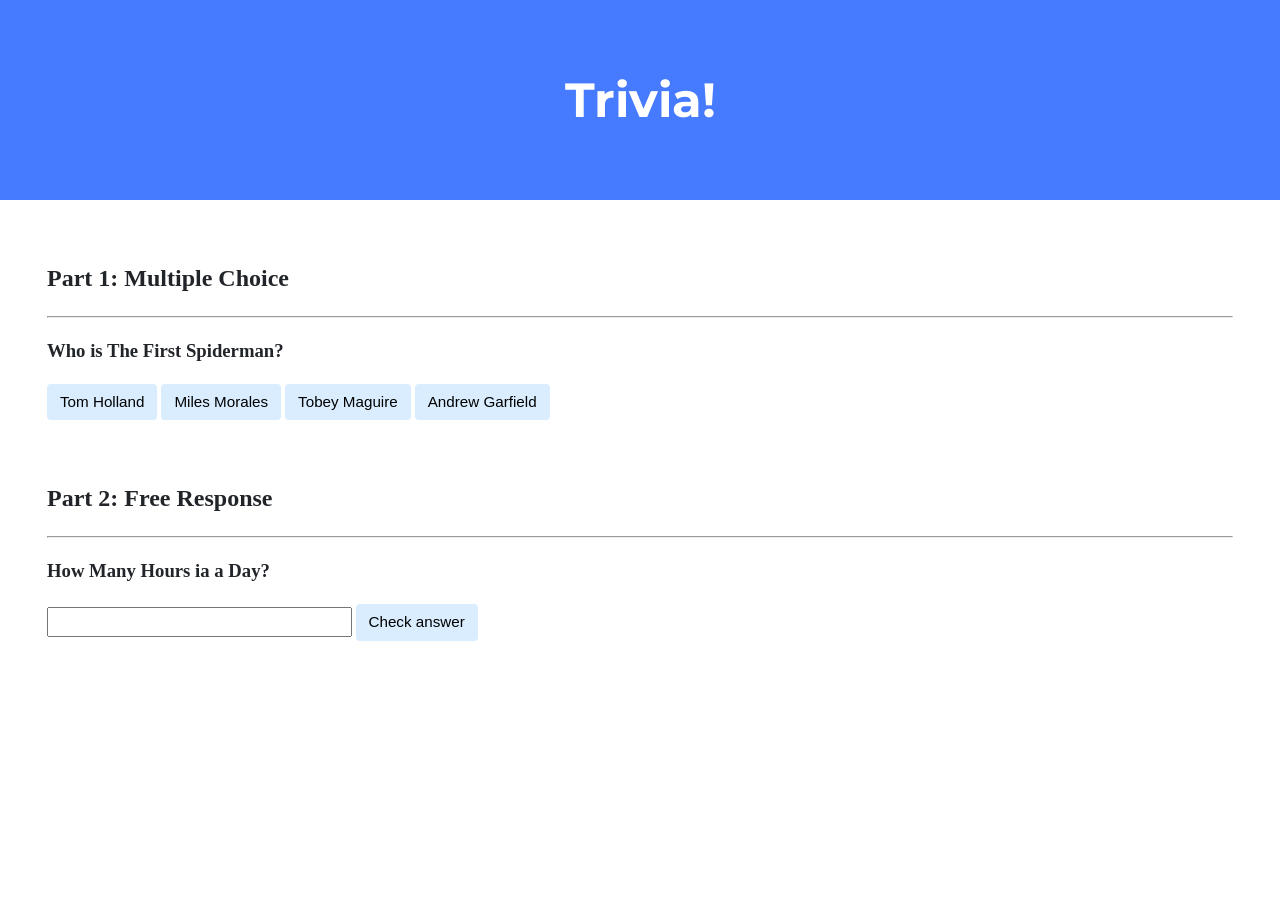
<file: CS50X2025/week8/trivia/index.html>
<!DOCTYPE html>

<html lang="en">
    <head>
        <link href="https://fonts.googleapis.com/css2?family=Montserrat:wght@500&display=swap" rel="stylesheet">
        <link href="styles.css" rel="stylesheet">
        <title>Trivia!</title>
        <script>
                            document.addEventListener('DOMContentLoaded', function(){

                    let correct = document.querySelector('.correct');
                    correct.addEventListener('click', function(){
                        correct.style.backgroundColor = 'green';
                        document.querySelector('#feedback').innerHTML = 'Correct!';
                    });

                    let incorrects= document.querySelectorAll('.incorrect');
                    for (let i = 0; i < incorrects.length; i++)
                    {
                        incorrects[i].addEventListener('click', function(){
                            incorrects[i].style.backgroundColor = 'red';
                            document.querySelector('#feedback').innerHTML = 'Incorrect!';
                        });
                    }

                    document.querySelector('#check').addEventListener('click', function(){
                        let input = document.querySelector('input');
                        if (input.value == '24'){
                            input.style.backgroundColor = 'green';
                            document.querySelector('#result').innerHTML = 'Correct!';
                        } else {
                            input.style.backgroundColor = 'red';
                            document.querySelector('#result').innerHTML = 'Incorrect'
                        }
                    })
                });
        </script>
    </head>
    <body>
        <div class="header">
            <h1>Trivia!</h1>
        </div>

        <div class="container">
            <div class="section">
                <h2>Part 1: Multiple Choice </h2>
                <hr>
                <h3>Who is The First Spiderman?</h3>
                <button class ="incorrect">Tom Holland</button>
                <button class ="incorrect">Miles Morales</button>
                <button class ="correct">Tobey Maguire</button>
                <button class ="incorrect">Andrew Garfield</button>

                <p id="feedback"></p>

            </div>

            <div class="section">
                <h2>Part 2: Free Response</h2>
                <hr>
                <h3>How Many Hours ia a Day?</h3>
                <input type="text"></input>
                <button id="check">Check answer</button>

                <p id="result"></p>
            </div>
        </div>
    </body>
</html>
</file>
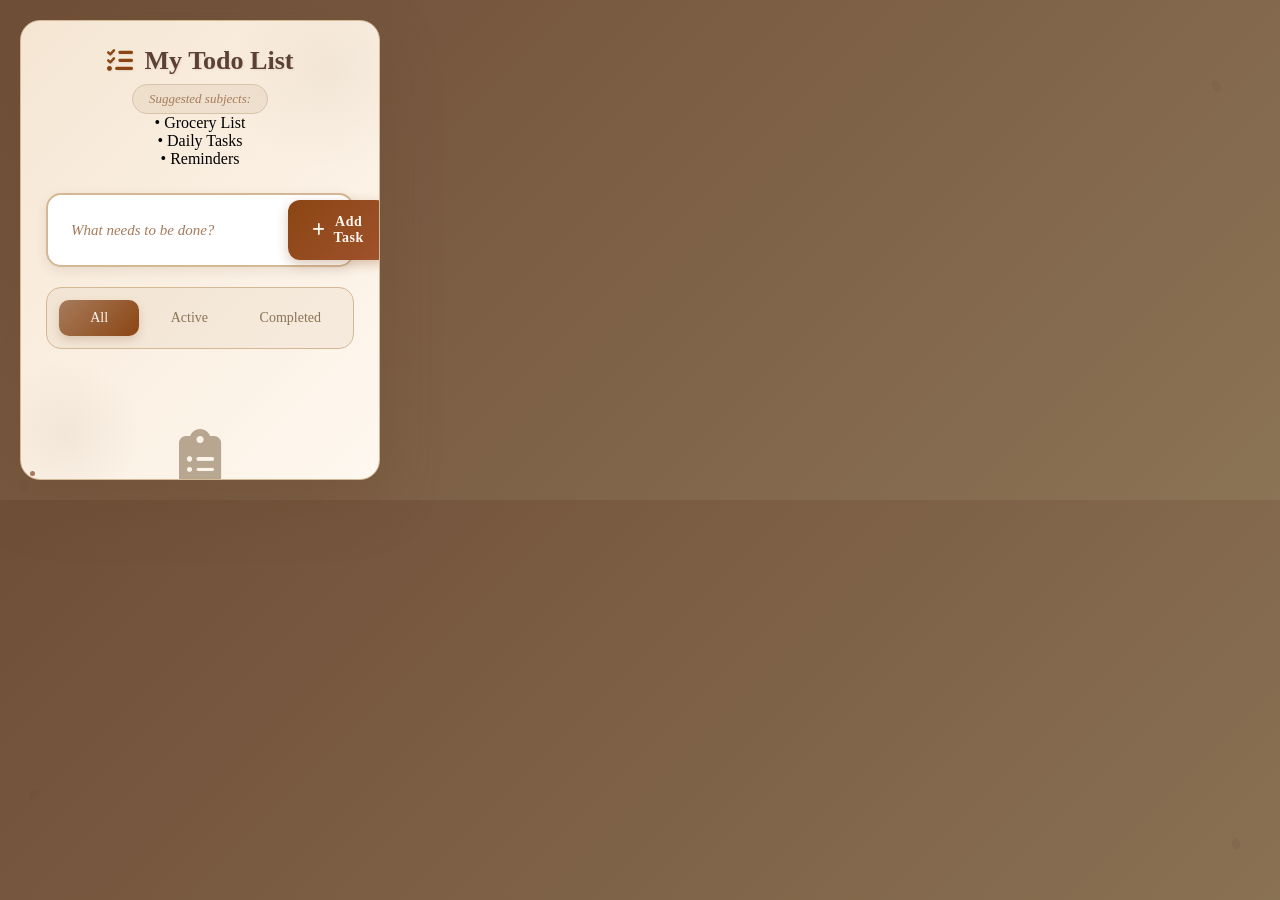
<file: finalproject/popup.html>
<!DOCTYPE html>
<html lang="en">
<head>
    <meta charset="UTF-8">
    <meta name="viewport" content="width=device-width, initial-scale=1.0">
    <title>Mel's Todo List</title>
    <link rel="stylesheet" href="popup.css">
    <link rel="stylesheet" href="https://cdnjs.cloudflare.com/ajax/libs/font-awesome/6.4.0/css/all.min.css">
</head>
<body>
    <div class="container">
        <!-- Header -->
        <header class="header">
            <h1><i class="fas fa-tasks"></i> My Todo List</h1>
            <p class="subtitle">Suggested subjects:</p>
            <p>• Grocery List</p>
            <p>• Daily Tasks</p>
            <p>• Reminders</p>
        </header>

        <!-- Input Section -->
        <div class="input-section">
            <div class="input-wrapper">
                <input 
                    type="text" 
                    id="taskInput" 
                    placeholder="What needs to be done?"
                    maxlength="100"
                >
                <button id="addBtn" class="btn-primary">
                    <i class="fas fa-plus"></i> Add Task
                </button>
            </div>
        </div>

        <!-- Filters -->
        <div class="filters">
            <button class="filter-btn active" data-filter="all">All</button>
            <button class="filter-btn" data-filter="active">Active</button>
            <button class="filter-btn" data-filter="completed">Completed</button>
        </div>

        <!-- Task List -->
        <ul id="taskList" class="tasklist2">
            <!-- Tasks will appear here dynamically -->
            <li class="empty-state">
                <i class="fas fa-clipboard-list"></i>
                <p>No tasks yet. You can add your first task!</p>
            </li>
        </ul>

        <!-- Stats -->
        <div class="thisisstats">
            <span id="taskCounter">0 tasks</span>
            <button id="clearCompleted" class="btn-text">
                <i class="fas fa-trash"></i> Clear Completed
            </button>
        </div>

        <!-- Footer -->
        <footer class="footer">
            <p>Made By Meli Falahian For CS50X's Final Project!</p>
        </footer>
    </div>

    <!-- Coffee Bean Decorations -->
    <div class="coffee-bean"></div>
    <div class="coffee-bean"></div>
    <div class="coffee-bean"></div>
    <div class="coffee-bean"></div>

    <script src="popup.js"></script>
</body>
</html>
</file>
<file: CS50X2025/week8/trivia/styles.css>
body {
    background-color: #fff;
    color: #212529;
    font-size: 1rem;
    font-weight: 400;
    line-height: 1.5;
    margin: 0;
    text-align: left;
}

.container {
    margin-left: auto;
    margin-right: auto;
    padding-left: 15px;
    padding-right: 15px;
}

.header {
    background-color: #477bff;
    color: #fff;
    margin-bottom: 2rem;
    padding: 2rem 1rem;
    text-align: center;
}

.section {
    padding: 0.5rem 2rem 1rem 2rem;
}

.section:hover {
    background-color: #f5f5f5;
    transition: color 2s ease-in-out, background-color 0.15s ease-in-out;
}

h1 {
    font-family: 'Montserrat', sans-serif;
    font-size: 48px;
}

button, input[type="submit"] {
    background-color: #d9edff;
    border: 1px solid transparent;
    border-radius: 0.25rem;
    font-size: 0.95rem;
    font-weight: 400;
    line-height: 1.5;
    padding: 0.375rem 0.75rem;
    text-align: center;
    transition: color 0.15s ease-in-out, background-color 0.15s ease-in-out, border-color 0.15s ease-in-out, box-shadow 0.15s ease-in-out;
    vertical-align: middle;
}


input[type="text"] {
    line-height: 1.8;
    width: 25%;
}

input[type="text"]:hover {
    background-color: #f5f5f5;
    transition: color 2s ease-in-out, background-color 0.15s ease-in-out;
}
</file>
<file: finalproject/popup.css>
/* Reset & Base Styles */
* {
    margin: 0;
    padding: 0;
    box-sizing: border-box;
}

body {
    width: 400px;
    height: 500px;
    font-family: 'Georgia', 'Times New Roman', serif;
    background: linear-gradient(135deg, #6F4E37 0%, #8B7355 100%);
    padding: 20px;
    overflow: hidden;
}

/* Container */
.container {
    background: linear-gradient(135deg, #F5E6D3 0%, #FFF8F0 100%);
    border-radius: 20px;
    padding: 25px;
    height: 100%;
    display: flex;
    flex-direction: column;
    box-shadow: 0 20px 60px rgba(107, 70, 42, 0.3);
    border: 1px solid #D4B896;
    position: relative;
    overflow: hidden;
}

/* Coffee Stain Decoration */
.container::before {
    content: '';
    position: absolute;
    top: -50px;
    right: -50px;
    width: 200px;
    height: 200px;
    background: radial-gradient(circle, rgba(111, 78, 55, 0.05) 0%, transparent 70%);
    border-radius: 50%;
}

.container::after {
    content: '';
    position: absolute;
    bottom: -30px;
    left: -30px;
    width: 150px;
    height: 150px;
    background: radial-gradient(circle, rgba(139, 115, 85, 0.08) 0%, transparent 70%);
    border-radius: 50%;
}

/* Header */
.header {
    text-align: center;
    margin-bottom: 25px;
    position: relative;
    z-index: 1;
}

.header h1 {
    color: #5C4033;
    font-size: 26px;
    margin-bottom: 8px;
    display: flex;
    align-items: center;
    justify-content: center;
    gap: 12px;
    font-weight: bold;
    text-shadow: 1px 1px 2px rgba(92, 64, 51, 0.1);
}

.header h1 i {
    color: #8B4513;
    animation: coffeeSteam 3s infinite ease-in-out;
}

@keyframes coffeeSteam {
    0%, 100% { transform: translateY(0) scale(1); }
    50% { transform: translateY(-3px) scale(1.05); }
}

.header .subtitle {
    color: #A67B5B;
    font-size: 13px;
    font-weight: 500;
    background: rgba(214, 195, 170, 0.3);
    padding: 6px 16px;
    border-radius: 20px;
    display: inline-block;
    border: 1px solid #D6C3AA;
    font-style: italic;
}

/* Input Section */
.input-section {
    margin-bottom: 20px;
    position: relative;
    z-index: 1;
}

.input-wrapper {
    display: flex;
    gap: 10px;
    background: white;
    padding: 5px;
    border-radius: 15px;
    border: 2px solid #D4B896;
    box-shadow: 0 4px 12px rgba(92, 64, 51, 0.1);
    transition: all 0.3s ease;
}

.input-wrapper:focus-within {
    border-color: #8B4513;
    box-shadow: 0 4px 16px rgba(139, 69, 19, 0.2);
    transform: translateY(-2px);
}

#taskInput {
    flex: 1;
    padding: 14px 18px;
    border: none;
    border-radius: 10px;
    font-size: 15px;
    background: transparent;
    color: #5C4033;
    font-family: 'Georgia', serif;
}

#taskInput::placeholder {
    color: #A67B5B;
    font-style: italic;
}

#taskInput:focus {
    outline: none;
}

.btn-primary {
    background: linear-gradient(135deg, #8B4513 0%, #A0522D 100%);
    color: #FFF8F0;
    border: none;
    padding: 14px 24px;
    border-radius: 12px;
    cursor: pointer;
    font-weight: 600;
    font-size: 14px;
    display: flex;
    align-items: center;
    gap: 8px;
    transition: all 0.3s ease;
    font-family: 'Georgia', serif;
    letter-spacing: 0.5px;
    box-shadow: 0 4px 12px rgba(139, 69, 19, 0.3);
}

.btn-primary:hover {
    transform: translateY(-2px);
    box-shadow: 0 6px 20px rgba(139, 69, 19, 0.4);
    background: linear-gradient(135deg, #A0522D 0%, #8B4513 100%);
}

.btn-primary:active {
    transform: translateY(0);
}

/* Filters */
.filters {
    display: flex;
    justify-content: center;
    gap: 10px;
    margin-bottom: 20px;
    padding: 12px;
    background: rgba(214, 195, 170, 0.2);
    border-radius: 15px;
    border: 1px solid #D4B896;
    position: relative;
    z-index: 1;
}

.filter-btn {
    padding: 10px 20px;
    border: none;
    background: transparent;
    border-radius: 10px;
    cursor: pointer;
    font-weight: 500;
    color: #8B7355;
    transition: all 0.3s ease;
    font-family: 'Georgia', serif;
    font-size: 14px;
    flex: 1;
    text-align: center;
}

.filter-btn.active {
    background: linear-gradient(135deg, #A67B5B 0%, #8B4513 100%);
    color: #FFF8F0;
    box-shadow: 0 4px 8px rgba(166, 123, 91, 0.3);
}

.filter-btn:hover:not(.active) {
    background: rgba(214, 195, 170, 0.3);
    color: #5C4033;
}

/* Task List */
.task-list {
    flex: 1;
    overflow-y: auto;
    list-style: none;
    margin-bottom: 20px;
    padding-right: 5px;
    position: relative;
    z-index: 1;
}

.task-list::-webkit-scrollbar {
    width: 8px;
}

.task-list::-webkit-scrollbar-track {
    background: rgba(214, 195, 170, 0.2);
    border-radius: 10px;
}

.task-list::-webkit-scrollbar-thumb {
    background: linear-gradient(135deg, #A67B5B 0%, #8B4513 100%);
    border-radius: 10px;
}

.task-item {
    background: linear-gradient(135deg, rgba(255, 248, 240, 0.9) 0%, rgba(255, 253, 250, 0.9) 100%);
    padding: 18px;
    border-radius: 15px;
    margin-bottom: 12px;
    display: flex;
    align-items: center;
    gap: 15px;
    border: 2px solid #E8D9C5;
    transition: all 0.3s ease;
    animation: slideIn 0.4s ease;
    position: relative;
    overflow: hidden;
}

.task-item::before {
    content: '';
    position: absolute;
    left: 0;
    top: 0;
    height: 100%;
    width: 4px;
    background: linear-gradient(to bottom, #8B4513, #D4B896);
    opacity: 0;
    transition: opacity 0.3s ease;
}

.task-item:hover::before {
    opacity: 1;
}

@keyframes slideIn {
    from {
        opacity: 0;
        transform: translateX(-15px);
    }
    to {
        opacity: 1;
        transform: translateX(0);
    }
}

.task-item:hover {
    transform: translateY(-3px);
    box-shadow: 0 8px 25px rgba(92, 64, 51, 0.15);
    border-color: #C4A484;
}

.task-checkbox {
    width: 24px;
    height: 24px;
    border-radius: 50%;
    border: 2px solid #C4A484;
    cursor: pointer;
    display: flex;
    align-items: center;
    justify-content: center;
    flex-shrink: 0;
    background: white;
    transition: all 0.3s ease;
    position: relative;
}

.task-checkbox:hover {
    border-color: #8B4513;
    transform: scale(1.1);
}

.task-checkbox.checked {
    background: linear-gradient(135deg, #8B4513 0%, #A0522D 100%);
    border-color: #8B4513;
    color: #FFF8F0;
}


.task-text {
    flex: 1;
    font-size: 15px;
    color: #5C4033;
    line-height: 1.5;
    font-family: 'Georgia', serif;
    padding-right: 10px;
    transition: all 0.3s ease;
}








.task-text.completed {
    text-decoration: line-through;
    color: #A67B5B;
    opacity: 0.7;
}

.task-actions {
    display: flex;
    gap: 8px;
    opacity: 0;
    transition: opacity 0.3s ease;
}

.task-item:hover .task-actions {
    opacity: 1;
}

.task-action-btn {
    background: rgba(214, 195, 170, 0.3);
    border: none;
    color: #8B7355;
    cursor: pointer;
    padding: 8px;
    border-radius: 8px;
    transition: all 0.2s ease;
    width: 36px;
    height: 36px;
    display: flex;
    align-items: center;
    justify-content: center;
}

.task-action-btn:hover {
    background: linear-gradient(135deg, #A67B5B 0%, #8B4513 100%);
    color: #FFF8F0;
    transform: scale(1.1);
}

.empty-state {
    text-align: center;
    padding: 60px 20px;
    color: #A67B5B;
}

.empty-state i {
    font-size: 56px;
    margin-bottom: 20px;
    opacity: 0.6;
    color: #8B7355;
}

.empty-state p {
    font-size: 16px;
    font-style: italic;
    color: #8B7355;
}

/* Stats */
.stats {
    display: flex;
    justify-content: space-between;
    align-items: center;
    padding: 18px 0;
    border-top: 2px solid #E8D9C5;
    margin-top: auto;
    position: relative;
    z-index: 1;
}

#taskCounter {
    font-size: 15px;
    color: #8B4513;
    font-weight: 600;
    font-family: 'Georgia', serif;
    background: rgba(214, 195, 170, 0.2);
    padding: 8px 16px;
    border-radius: 20px;
    border: 1px solid #D4B896;
}

.btn-text {
    background: linear-gradient(135deg, transparent 0%, rgba(214, 195, 170, 0.2) 100%);
    border: 2px solid #D4B896;
    color: #8B4513;
    cursor: pointer;
    font-size: 14px;
    display: flex;
    align-items: center;
    gap: 8px;
    padding: 10px 18px;
    border-radius: 12px;
    transition: all 0.3s ease;
    font-family: 'Georgia', serif;
    font-weight: 500;
}

.btn-text:hover {
    background: linear-gradient(135deg, #A67B5B 0%, #8B4513 100%);
    color: #FFF8F0;
    border-color: #8B4513;
    transform: translateY(-2px);
    box-shadow: 0 4px 12px rgba(139, 69, 19, 0.2);
}

/* Footer */
.footer {
    text-align: center;
    padding-top: 18px;
    border-top: 2px solid #E8D9C5;
    font-size: 12px;
    color: #A67B5B;
    font-style: italic;
    position: relative;
    z-index: 1;
}

.footer i {
    color: #8B4513;
    animation: heartbeat 1.5s infinite ease-in-out;
}

@keyframes heartbeat {
    0%, 100% { transform: scale(1); }
    50% { transform: scale(1.2); }
}

/* Coffee Beans Decoration */
.coffee-bean {
    position: absolute;
    background: #5C4033;
    width: 8px;
    height: 12px;
    border-radius: 50%;
    opacity: 0.1;
    z-index: 0;
}

.coffee-bean:nth-child(1) { top: 30px; left: 40px; transform: rotate(45deg); }
.coffee-bean:nth-child(2) { top: 80px; right: 60px; transform: rotate(-30deg); }
.coffee-bean:nth-child(3) { bottom: 100px; left: 30px; transform: rotate(60deg); }
.coffee-bean:nth-child(4) { bottom: 50px; right: 40px; transform: rotate(-15deg); }

/* Responsive */
@media (max-width: 420px) {
    body {
        width: 350px;
        height: 450px;
        padding: 15px;
    }
    
    .container {
        padding: 20px;
    }
    
    .header h1 {
        font-size: 22px;
    }
    
    .btn-primary, .btn-text {
        padding: 12px 16px;
        font-size: 13px;
    }
}
</file>
